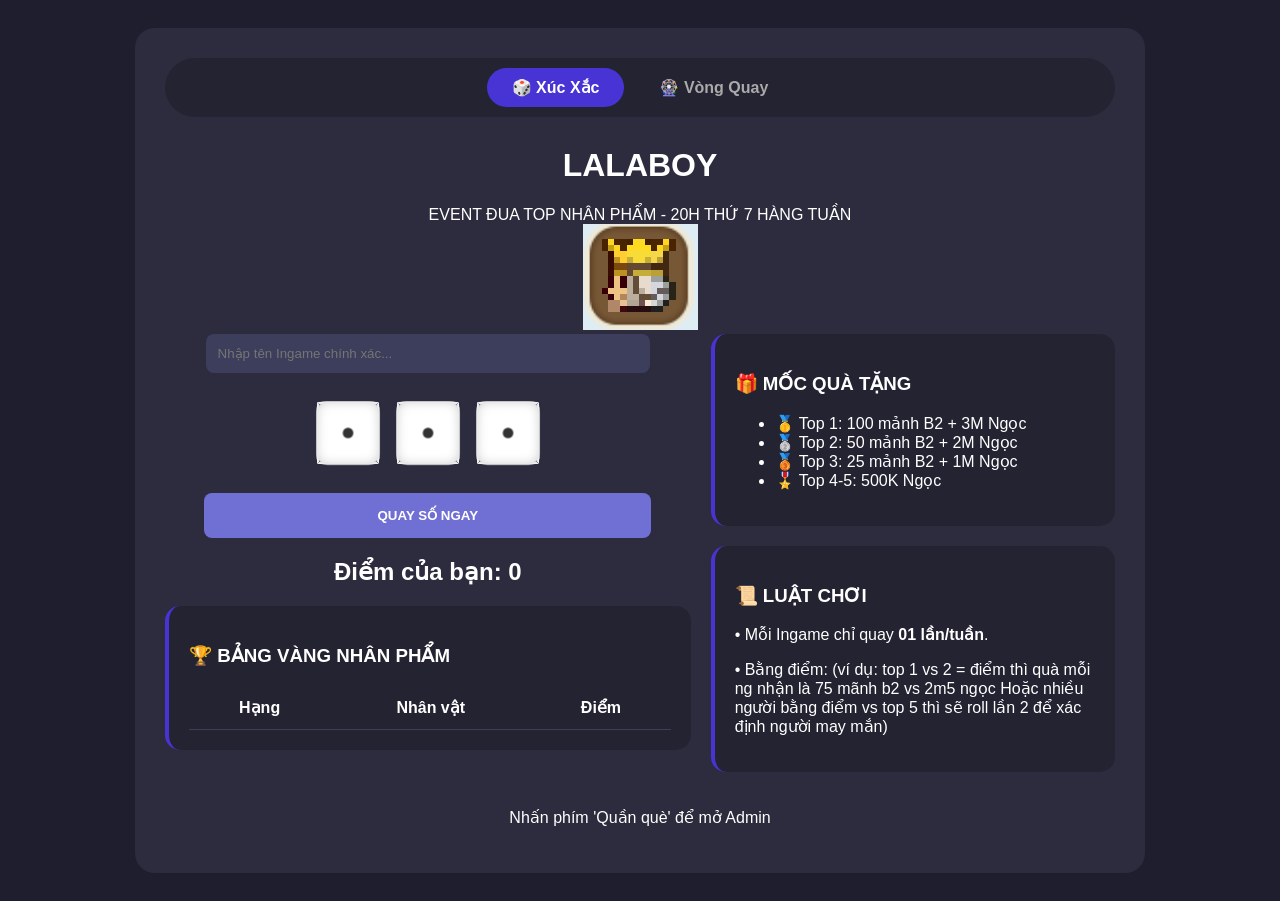
<file: index.html>
<!DOCTYPE html>
<html lang="vi">
<head>
    <meta charset="UTF-8">
    <meta name="viewport" content="width=device-width, initial-scale=1.0">
    <title>Minigame Đua top nhân phẩm</title>
    <link rel="stylesheet" href="style.css">
</head>
<body>
    <div class="game-container">
        <nav class="game-nav">
            <a href="index.html" class="nav-item active">🎲 Xúc Xắc</a>
            <a href="vongquay.html" class="nav-item">🎡 Vòng Quay</a>
        </nav>

        <header>
            <h1>LALABOY</h1>
            <div class="event-tag">EVENT ĐUA TOP NHÂN PHẨM - 20H THỨ 7 HÀNG TUẦN</div>
            <img src="img/logoBang.png">
        </header>

        <div class="main-layout">
            <div class="game-side">
                <div class="player-section">
                    <input type="text" id="username" placeholder="Nhập tên Ingame chính xác..." maxlength="30">
                    <div class="dice-box">
                        <div class="scene"><div class="cube" id="cube1"><div class="face front"></div><div class="face back"></div><div class="face right"></div><div class="face left"></div><div class="face top"></div><div class="face bottom"></div></div></div>
                        <div class="scene"><div class="cube" id="cube2"><div class="face front"></div><div class="face back"></div><div class="face right"></div><div class="face left"></div><div class="face top"></div><div class="face bottom"></div></div></div>
                        <div class="scene"><div class="cube" id="cube3"><div class="face front"></div><div class="face back"></div><div class="face right"></div><div class="face left"></div><div class="face top"></div><div class="face bottom"></div></div></div>
                    </div>
                    <button id="roll-btn">QUAY SỐ NGAY</button>
                    <h2 id="total-score">Điểm của bạn: 0</h2>
                </div>
                <div class="leaderboard card">
                    <h3>🏆 BẢNG VÀNG NHÂN PHẨM</h3>
                    <table>
                        <thead><tr><th>Hạng</th><th>Nhân vật</th><th>Điểm</th></tr></thead>
                        <tbody id="score-body"></tbody>
                    </table>
                </div>
            </div>

            <div class="info-side">
                <div class="card rewards">
                    <h3>🎁 MỐC QUÀ TẶNG</h3>
                    <ul>
                        <li>🥇 Top 1: 100 mảnh B2 + 3M Ngọc</li>
                        <li>🥈 Top 2: 50 mảnh B2 + 2M Ngọc</li>
                        <li>🥉 Top 3: 25 mảnh B2 + 1M Ngọc</li>
                        <li>🎖️ Top 4-5: 500K Ngọc</li>
                    </ul>
                </div>
                <div class="card rules">
                    <h3>📜 LUẬT CHƠI</h3>
                    <p>• Mỗi Ingame chỉ quay <b>01 lần/tuần</b>.</p>
                    <p>• Bằng điểm: (ví dụ: top 1 vs 2 = điểm thì quà mỗi ng nhận là 75 mãnh b2 vs 2m5 ngọc Hoặc nhiều người bằng điểm vs top 5 thì sẽ roll lần 2 để xác định người may mắn)

</p>
                </div>
            </div>
        </div>

        <div id="admin-panel" class="hidden">
            <button id="reset-btn">RESET TOÀN BỘ TRÒ CHƠI</button>
        </div>
        <p class="hint">Nhấn phím 'Quần què' để mở Admin</p>
    </div>
    <script src="script.js"></script>
</body>
</html>
</file>
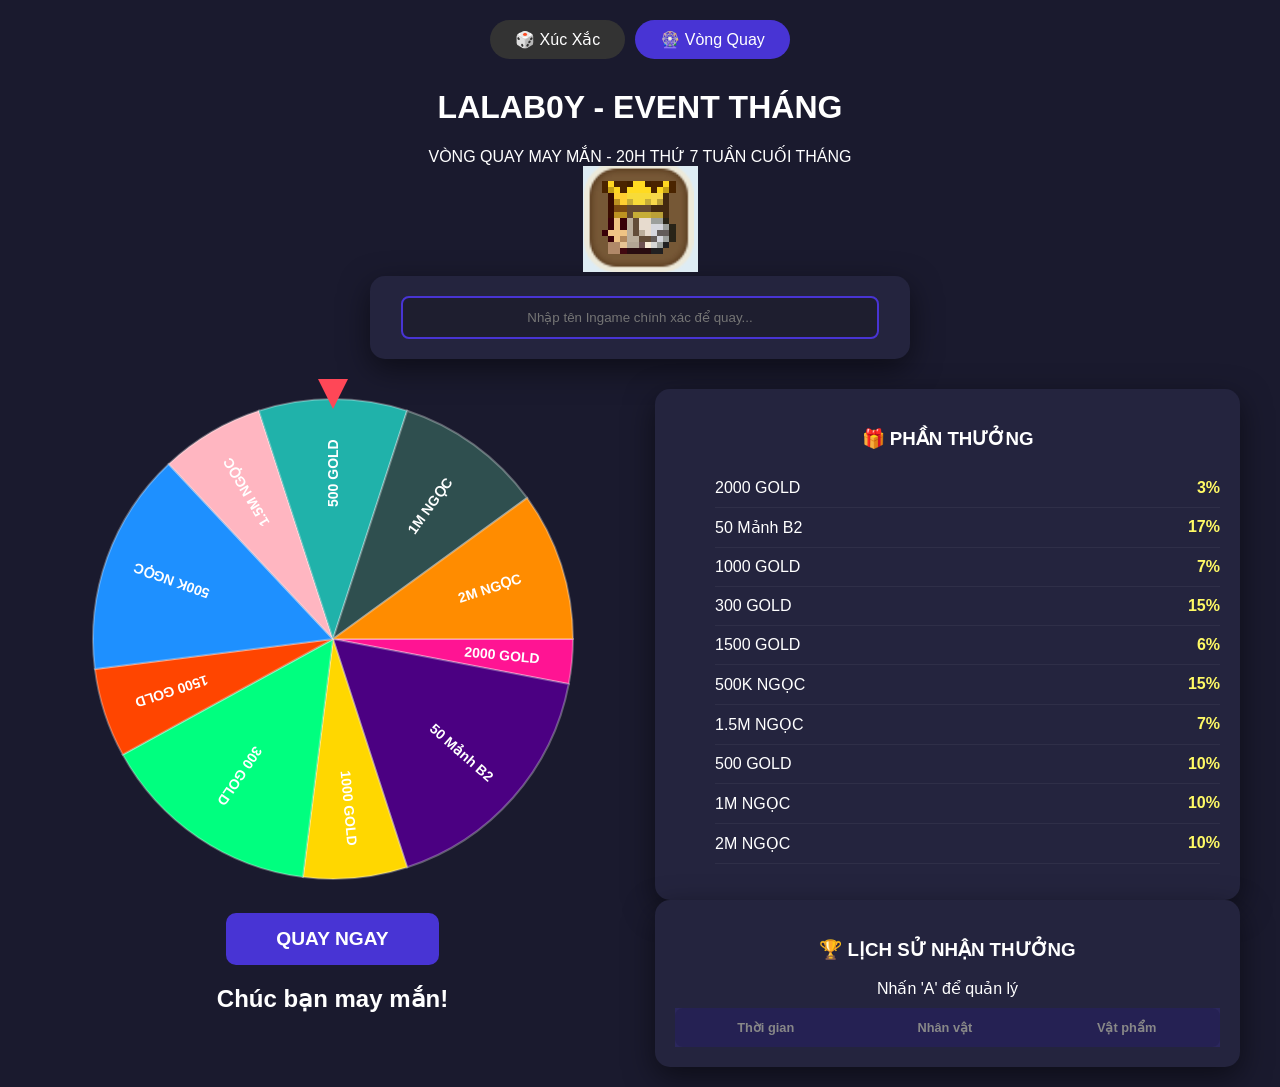
<file: vongquay.html>
<!DOCTYPE html>
<html lang="vi">
<head>
    <meta charset="UTF-8">
    <meta name="viewport" content="width=device-width, initial-scale=1.0">
    <title>Minigame vòng quay may mắn</title>
    <link rel="stylesheet" href="style_vongquay.css">
</head>
<body>
    <div class="wheel-container">
        <nav class="game-nav">
            <a href="index.html" class="nav-item">🎲 Xúc Xắc</a>
            <a href="vongquay.html" class="nav-item active">🎡 Vòng Quay</a>
        </nav>

        <header>
            <h1>LALAB0Y - EVENT THÁNG</h1>
            <div class="event-tag"> VÒNG QUAY MAY MẮN - 20H THỨ 7 TUẦN CUỐI THÁNG </div>
            <img src="img/logoBang.png">
        </header>

        <div class="input-section card-fancy">
            <input type="text" id="username" placeholder="Nhập tên Ingame chính xác để quay...">
        </div>

        <div class="main-layout">
            <div class="wheel-side">
                <div class="wheel-wrapper">
                    <div class="pointer"></div>
                    <canvas id="wheelCanvas" width="500" height="500"></canvas>
                </div>
                <button id="spin-btn">QUAY NGAY</button>
                <h2 id="result-text">Chúc bạn may mắn!</h2>
            </div>

            <div class="info-side">
                <div class="card-fancy">
                    <h3>🎁 PHẦN THƯỞNG</h3>
                    <ul id="prize-list-display">
                        </ul>
                </div>

                <div class="card-fancy history-section">
                    <div class="history-header">
                        <h3>🏆 LỊCH SỬ NHẬN THƯỞNG</h3>
                        <span class="admin-hint">Nhấn 'A' để quản lý</span>
                    </div>
                    <div class="table-container">
                        <table class="ranking-table">
                            <thead>
                                <tr>
                                    <th>Thời gian</th>
                                    <th>Nhân vật</th>
                                    <th>Vật phẩm</th>
                                </tr>
                            </thead>
                            <tbody id="history-body"></tbody>
                        </table>
                    </div>
                </div>
            </div>
        </div>
    </div>

    <div id="admin-modal" class="modal-overlay" style="display:none;">
        <div class="modal-content card-fancy">
            <h3>QUẢN TRỊ VIÊN</h3>
            <p>Xác nhận reset toàn bộ lịch sử và lượt quay tuần mới?</p>
            <div class="modal-btns">
                <button id="confirm-reset" class="btn-danger">XÁC NHẬN RESET</button>
                <button id="close-modal">HỦY</button>
            </div>
        </div>
    </div>

    <script src="script_vongquay.js"></script>
</body>
</html>
</file>
<file: style.css>
:root { --primary: #706fd3; --accent: #4834d4; --gold: #f1c40f; }
body { background: #1e1e2f; color: white; font-family: sans-serif; display: flex; justify-content: center; padding: 20px; }
.game-container { width: 100%; max-width: 950px; background: #2c2c3e; border-radius: 20px; padding: 30px; text-align: center; }

/* Nav Bar */
.game-nav { display: flex; justify-content: center; gap: 10px; margin-bottom: 30px; background: rgba(0,0,0,0.2); padding: 10px; border-radius: 50px; }
.nav-item { text-decoration: none; color: #aaa; padding: 10px 25px; border-radius: 40px; font-weight: bold; transition: 0.3s; }
.nav-item.active { background: var(--accent); color: white; }

.main-layout { display: grid; grid-template-columns: 1.3fr 1fr; gap: 30px; }
.card { background: rgba(0,0,0,0.2); padding: 20px; border-radius: 15px; text-align: left; margin-bottom: 20px; border-left: 4px solid var(--accent); }

/* Dice 3D & Dot Fix */
.dice-box { display: flex; justify-content: center; gap: 20px; margin: 30px 0; }
.scene { width: 60px; height: 60px; perspective: 600px; }
.cube { width: 100%; height: 100%; position: relative; transform-style: preserve-3d; transition: transform 1.5s; }
.face { position: absolute; width: 60px; height: 60px; background: white; border-radius: 10px; display: flex; justify-content: center; align-items: center; box-shadow: inset 0 0 10px rgba(0,0,0,0.2); }
.face::before { content: ''; width: 10px; height: 10px; background: #333; border-radius: 50%; }

.front { transform: rotateY(0) translateZ(30px); }
.back { transform: rotateY(180deg) translateZ(30px); }
.right { transform: rotateY(90deg) translateZ(30px); }
.left { transform: rotateY(-90deg) translateZ(30px); }
.top { transform: rotateX(90deg) translateZ(30px); }
.bottom { transform: rotateX(-90deg) translateZ(30px); }

.front::before { box-shadow: none; }
.top::before { background: transparent; box-shadow: -15px -15px #333, 15px 15px #333; }
.right::before { box-shadow: -15px -15px #333, 15px 15px #333; }
.left::before { background: transparent; box-shadow: -15px -15px #333, 15px 15px #333, -15px 15px #333, 15px -15px #333; }
.bottom::before { box-shadow: -15px -15px #333, 15px 15px #333, -15px 15px #333, 15px -15px #333; }
.back::before { background: transparent; box-shadow: -15px -15px #333, 15px 15px #333, -15px 15px #333, 15px -15px #333, -15px 0 #333, 15px 0 #333; }

table { width: 100%; margin-top: 10px; border-collapse: collapse; }
th, td { padding: 12px; border-bottom: 1px solid #3d3d5c; text-align: center; }
tr:nth-child(1) td { color: var(--gold); font-weight: bold; }
#username { padding: 12px; width: 80%; border-radius: 8px; border: none; background: #3d3d5c; color: white; }
#roll-btn { padding: 15px; width: 85%; border-radius: 8px; border: none; background: var(--primary); color: white; cursor: pointer; font-weight: bold; }
.hidden { display: none; }
#admin-panel { margin-top: 20px; border: 1px dashed red; padding: 15px; }

/* Responsive cho Xúc Xắc */
.main-layout {
    display: grid;
    grid-template-columns: 1.3fr 1fr;
    gap: 20px;
}

@media (max-width: 768px) {
    .main-layout {
        grid-template-columns: 1fr; /* Chuyển về 1 cột trên mobile */
    }
    
    .game-container {
        padding: 15px;
    }

    .dice-box {
        gap: 10px;
    }

    .scene {
        width: 50px;
        height: 50px;
    }

    .face {
        width: 50px;
        height: 50px;
    }
    
    /* Điều chỉnh vị trí các chấm xúc xắc nhỏ lại cho vừa face 50px */
    .face::before { width: 8px; height: 8px; }
}

@media (max-width: 480px) {
    h1 { font-size: 1.5rem; }
    .nav-item { padding: 8px 15px; font-size: 0.9rem; }
    #username, #roll-btn { width: 100%; }
}
</file>
<file: style_vongquay.css>
:root {
    --bg-color: #1a1a2e;
    --card-bg: #24243e;
    --accent-color: #4834d4;
    --text-color: #ffffff;
}

body {
    background-color: var(--bg-color);
    color: var(--text-color);
    font-family: 'Segoe UI', Tahoma, Geneva, Verdana, sans-serif;
    margin: 0; padding: 20px;
}

.wheel-container { max-width: 1200px; margin: 0 auto; text-align: center; }

/* Navigation */
.game-nav { display: flex; justify-content: center; gap: 10px; margin-bottom: 30px; }
.nav-item { 
    padding: 10px 25px; border-radius: 20px; background: #333; 
    color: white; text-decoration: none; transition: 0.3s;
}
.nav-item.active { background: var(--accent-color); }

/* Input Section */
.input-section { max-width: 500px; margin: 0 auto 30px; padding: 15px; }
#username {
    width: 90%; padding: 12px; border-radius: 8px; border: 2px solid var(--accent-color);
    background: #1e1e2f; color: white; text-align: center; outline: none;
}

/* Layout */
.main-layout { display: grid; grid-template-columns: 1fr 1fr; gap: 40px; align-items: start; }

/* Wheel */
.wheel-wrapper { position: relative; width: 500px; height: 500px; margin: 0 auto; }
.pointer {
    position: absolute; top: -10px; left: 50%; transform: translateX(-50%);
    width: 0; height: 0; border-left: 15px solid transparent;
    border-right: 15px solid transparent; border-top: 30px solid #ff4757; z-index: 10;
}
#spin-btn {
    margin-top: 20px; padding: 15px 50px; font-size: 1.2rem; font-weight: bold;
    background: var(--accent-color); color: white; border: none; border-radius: 10px; cursor: pointer;
}

/* Cards & Tables */
.card-fancy { background: var(--card-bg); border-radius: 15px; padding: 20px; box-shadow: 0 10px 30px rgba(0,0,0,0.5); }
.table-container { background: rgba(0,0,0,0.2); border-radius: 8px; margin-top: 10px; }
.ranking-table { width: 100%; border-collapse: collapse; }
.ranking-table th { padding: 12px; background: rgba(72, 52, 212, 0.2); color: #888; font-size: 0.8rem; }
.ranking-table td { padding: 12px; border-bottom: 1px solid rgba(255,255,255,0.05); }
.history-name { color: #fffa65; font-weight: bold; }

/* Admin Modal */
.modal-overlay {
    position: fixed; top:0; left:0; width:100%; height:100%;
    background: rgba(0,0,0,0.85); display: flex; justify-content: center; align-items: center; z-index: 999;
}
.btn-danger { background: #ff4757; color: white; border: none; padding: 10px 20px; border-radius: 5px; cursor: pointer; }
#close-modal { background: #555; color: white; border: none; padding: 10px 20px; border-radius: 5px; margin-left: 10px; cursor: pointer; }

/* Responsive cho Vòng Quay */
.main-layout {
    display: grid;
    grid-template-columns: 1fr 1fr;
    gap: 30px;
}

/* Xử lý vòng quay co giãn */
.wheel-wrapper {
    position: relative;
    width: 100%;
    max-width: 500px; /* Không vượt quá 500px */
    height: auto;
    aspect-ratio: 1 / 1; /* Giữ khung hình vuông */
    margin: 0 auto;
}

#wheelCanvas {
    width: 100% !important;
    height: auto !important;
}

@media (max-width: 992px) {
    .main-layout {
        grid-template-columns: 1fr; /* Tablet và Mobile chồng lên nhau */
    }
}

@media (max-width: 600px) {
    body { padding: 10px; }
    
    .input-section {
        width: 100%;
        box-sizing: border-box;
    }

    .wheel-wrapper {
        max-width: 300px; /* Nhỏ lại trên điện thoại nhỏ */
    }
    
    .pointer {
        border-top-width: 20px;
        border-left-width: 10px;
        border-right-width: 10px;
    }
    
    .ranking-table th, .ranking-table td {
        padding: 8px 5px;
        font-size: 0.85rem;
    }
}
</file>
